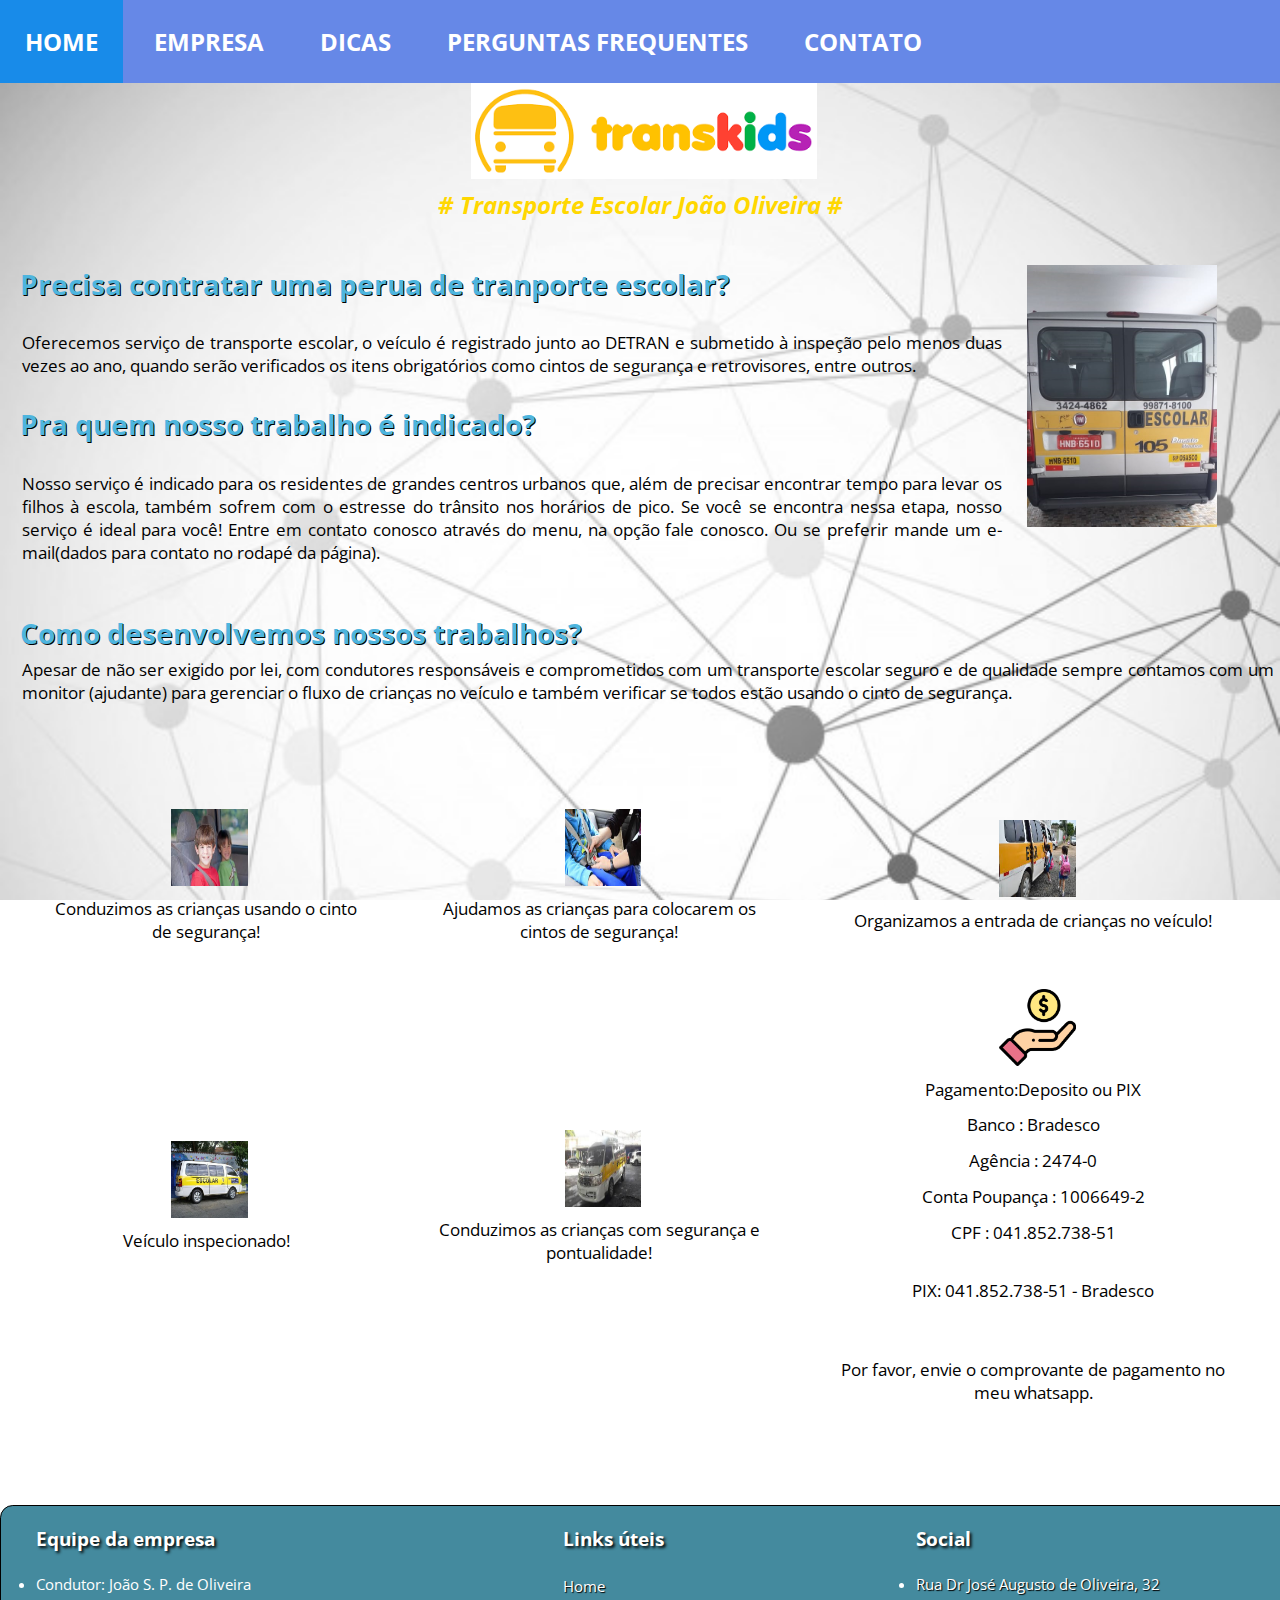
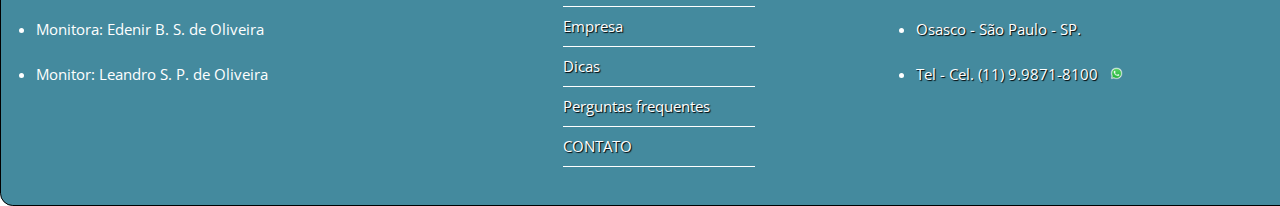
<file: index.html>
﻿<!doctype html>
<html>
<html lang="pt-br" />
<head>
    <meta name="google-site-verification" content="-AItvzbcC0KsBt-eZOSLvGnrsI5UBzWvLDnF7eVQIgg" /> 
	<link rel="stylesheet" type="text/css" href="tcmcss.css">
	<link rel="stylesheet" href="https://cdnjs.cloudflare.com/ajax/libs/font-awesome/4.7.0/css/font-awesome.min.css">
	<meta charset="utf-8"/>
	<title>Transporte Escolar João Oliveira</title>
</head>

<body id="pInde">
	
		
		<nav id="menu-h">
            <ul>
             <h2>   <li><a href="index.html">HOME</a></li>
                <li><a href="empresa.html">EMPRESA</a></li>
                <li><a href="portfolio.html">DICAS</a></li>
                <li><a href="pFrequentes.html">PERGUNTAS FREQUENTES</a></li>
                <li><a href="contato.html">CONTATO</a></li>
			</h2>	
            </ul>
		</nav>

		
	<center>
		<h1 align="center" class="log"><img class="log" src="trans-kid.png"></h1>
		<h2><i># Transporte Escolar João Oliveira #</i></h2>
		<br><br>
	</center>
	
	<div class="divTexto">
		<img src="perua03.jpg" align="right" id="imgSist"/>
		<h2 class="titPrin">Precisa contratar uma perua de tranporte escolar?</h2></br>
		<p align="justify">Oferecemos serviço de transporte escolar, o veículo é registrado junto ao DETRAN e submetido à inspeção pelo menos duas vezes ao ano, quando serão verificados os itens obrigatórios como cintos de segurança e retrovisores, entre outros.</p></br>
		
		<h2 class="titPrin">Pra quem nosso trabalho é indicado?</h2></br>
		<p align="justify">Nosso serviço é indicado  para os residentes de grandes centros urbanos que, além de precisar encontrar tempo para levar os filhos à escola, também sofrem com o estresse do trânsito nos horários de pico.   
			 Se você se encontra nessa etapa, nosso serviço é ideal para você! Entre em contato
		conosco através do menu, na opção fale conosco. Ou se preferir mande um e-mail(dados para contato no rodapé da página).</p></br></br>	
		
	</div>
	
	<div class="divTexto">
		<h2 class="titPrin">Como desenvolvemos nossos trabalhos?</h2>
		<p align="justify">Apesar de não ser exigido por lei, com condutores responsáveis e comprometidos com um transporte escolar seguro e de qualidade sempre contamos com um monitor (ajudante) para gerenciar o fluxo de crianças no veículo e também verificar se todos estão usando o cinto de segurança.</p>
	</div></br></br>
	
	<div align="center">
		<table cellspacing="40">
			<tr>
				<td align="center"><img src="crianças.png" class="icones"/>
					<p>Conduzimos as crianças usando o cinto de segurança!</p>
				</td>
				<td align="center"><img src="seguranca.png" class="icones"/>
					<p>Ajudamos as crianças para colocarem os cintos de segurança!</p>
				</td>
				<td align="center"><img src="seguro.png" class="icones"/>
					<p>Organizamos a entrada de crianças no veículo!</p>
				</td></tr></br>
				<tr>
					<td align="center"><img src="perua.png" class="icones"/>
						<p>Veículo inspecionado!</p>
					</td>
					<td align="center"><img src="veiculo.png" class="icones"/> 
						<p>Conduzimos as crianças com segurança e pontualidade!</p>
					</td>
					<td align="center"><img src="pagamento.png" class="icones"/>
						<p>Pagamento:Deposito ou PIX</p>
						<p>Banco : Bradesco</p>
                        <p>Agência : 2474-0 </p>
                        <p>Conta Poupança : 1006649-2</p>
                        <p>CPF : 041.852.738-51</p>
						<br/>
						<p>PIX: 041.852.738-51 - Bradesco</p>
						<br/><br/>
						<p>Por favor, envie o comprovante de pagamento no meu whatsapp.</p>
					</td>
				</table>
			</div><br/><br/><br/>
			
			<footer class="footer">
				<div class="content">
					<div class="footer-col">
						<h1>Equipe da empresa</h1>
						<ul class="func">
							<li>Condutor: João S. P. de Oliveira</li>
							<br/>
							<li>Monitora: Edenir B. S. de Oliveira</li>
							<br/>
							<li>Monitor: Leandro S. P. de Oliveira</li>
						</ul>						
					</div>
					
					<div class="footer-col">
						<h1>Links úteis</h1>
						<ul class="links-uteis">
							<li><a href="index.html">Home</a></li>
							<li><a href="empresa.html">Empresa</a></li>
							<li><a href="portfolio.html">Dicas</a></li>			
							<li><a href="pFrequentes.html">Perguntas frequentes</a></li>
							<li><a href="contato.html">CONTATO</a></li>
						</ul>
					</div>
					
					

					<div class="footer-col">
						<h1>Social</h1>
						<ul class="social">						
							<li>Rua Dr José Augusto de Oliveira, 32</li>
							<br/>
							<li>Osasco - São Paulo - SP.</li>
							<br/>
							<li>Tel - Cel. (11) 9.9871-8100 <img src="whatsapp.png"/></li>
						</ul>
					</div>	
		
		</footer>	
  </body>
</html>
</file>
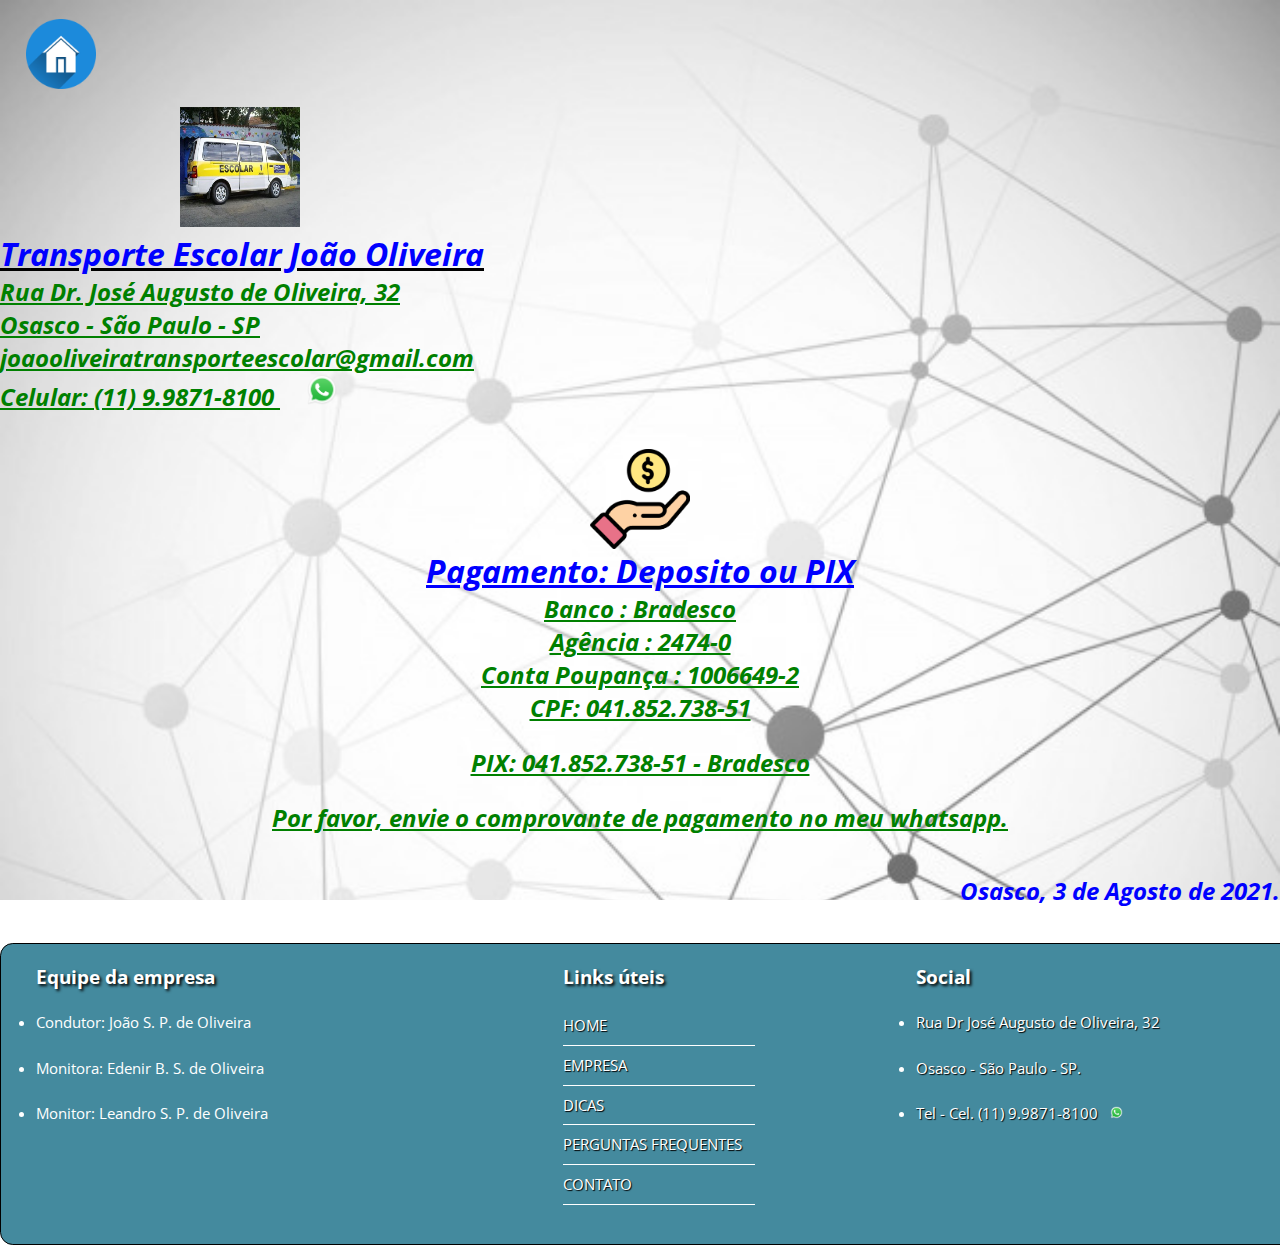
<file: contato.html>
<!doctype html>
<html>
<html lang="pt-br" />
<head>
	<link rel="stylesheet" type="text/css" href="tcmcss.css">
	<link rel="stylesheet" href="https://cdnjs.cloudflare.com/ajax/libs/font-awesome/4.7.0/css/font-awesome.min.css">
	<meta charset="utf-8"/>
    <meta name="viewport" content="width=device-width, initial-scale=1.0">
    <meta http-equiv="X-UA-Compatible" content="ie=edge">
    <title>Contato</title>
</head>
<body id="pcont">
    <a href="index.html"><img src="voltar.png" width="4%" /></a>

</br></br>
	<div class="contato">	
		<u><img src="perua.png" id="perua"/>		
<h1 align="left"> 
	<i>
		<font color=blue> Transporte Escolar João Oliveira</u></font>
	</i>
</h1>

<h2 align="left"> 
	<i>
		<font color=green><u>Rua Dr. José Augusto de Oliveira, 32</u></font>
	</i>
</h2>
  
	<h2 align="left"> 
		<i>
			<font color=green><u>Osasco - São Paulo - SP</u></font>
		</i>
	</h2>  

	<h2 align="left"> 
		<i>
			<font color=green><u>joaooliveiratransporteescolar@gmail.com</u></font>
		</i>
	</h2> 
	<ul>
		<h2 align="left"> 
			<i>
		<li><font color=green><u> Celular: (11) 9.9871-8100 <img src="whatsapp.png" id="imgwhatsapp"/></u></font></li>
			</i>
		</h2>  
	</ul> 
</div>
	</br>   </br>  
	
    
	<img src="pagamento.png" class="center"/>
	<h1 align="center"> 
		
		<i>
			<font color=blue><u>Pagamento: Deposito ou PIX </u></font>
		</i>
		<h1>
	
	<h2 align="center"> 
		<i>
			<font color=green><u>Banco : Bradesco</u></font>
		</i>
	</h2>  
	<h2 align="center"> 
		<i>
			<font color=green><u>Agência : 2474-0</u></font>
		</i>
	</h2>  	
	<h2 align="center"> 
		<i>
			<font color=green><u>Conta Poupança : 1006649-2</u></font>
		</i>
	</h2>  	
	<h2 align="center"> 
		<i>
			<font color=green><u>CPF: 041.852.738-51</h4></u></font>
		</i>
	</h2>  

</br>

	<h2 align="center"> 
		<i>
			<font color=green><u>PIX: 041.852.738-51 - Bradesco</h4></u></font>
		</i>
     
	</br>
		
		<h2 align="center"> 
			<i>
				<font color=green><u>Por favor, envie o comprovante de pagamento no meu whatsapp.</h4></u></font>
			</i>
		</h2>  
		<h2 align="center"> 
			<i>
				<font color=green><u></h4></u></font>
			</i>
		</h2>  
	</br></br>
<h2 align="right"> 
	<font color=blue><i><h4>Osasco, 3 de Agosto de 2021.</h4></i></font>
</h2>  


</br>  </br>  

		
			<footer class="footer">
				<div class="content">
					<div class="footer-col">
						<h1>Equipe da empresa</h1>
						<ul class="func">
							<li>Condutor: João S. P. de Oliveira</li>
						</br>
							<li>Monitora: Edenir B. S. de Oliveira</li>
						</br>
							<li>Monitor: Leandro S. P. de Oliveira</li>
						</ul>						
					 </div> 
                    </div>
				
					
					<div class="footer-col">
						<h1>Links úteis</h1>
						<ul class="links-uteis">
							<li><a href="index.html">HOME</a></li>
							<li><a href="empresa.html">EMPRESA</a></li>
							<li><a href="portfolio.html">DICAS</a></li>			
							<li><a href="pFrequentes.html">PERGUNTAS FREQUENTES</a></li>
							<li><a href="contato.html">CONTATO</a></li>
						</ul>
					</div>

					<div class="footer-col">
						<h1>Social</h1>
						   <ul class="social">						
							  <li>Rua Dr José Augusto de Oliveira, 32</li>
							</br>
							  <li>Osasco - São Paulo - SP.</li>
							</br>
							  <li>Tel - Cel. (11) 9.9871-8100 <img src="whatsapp.png"/></li>
						   </ul>
					</div>	
		   </footer>	
      </body>
</html>
</file>
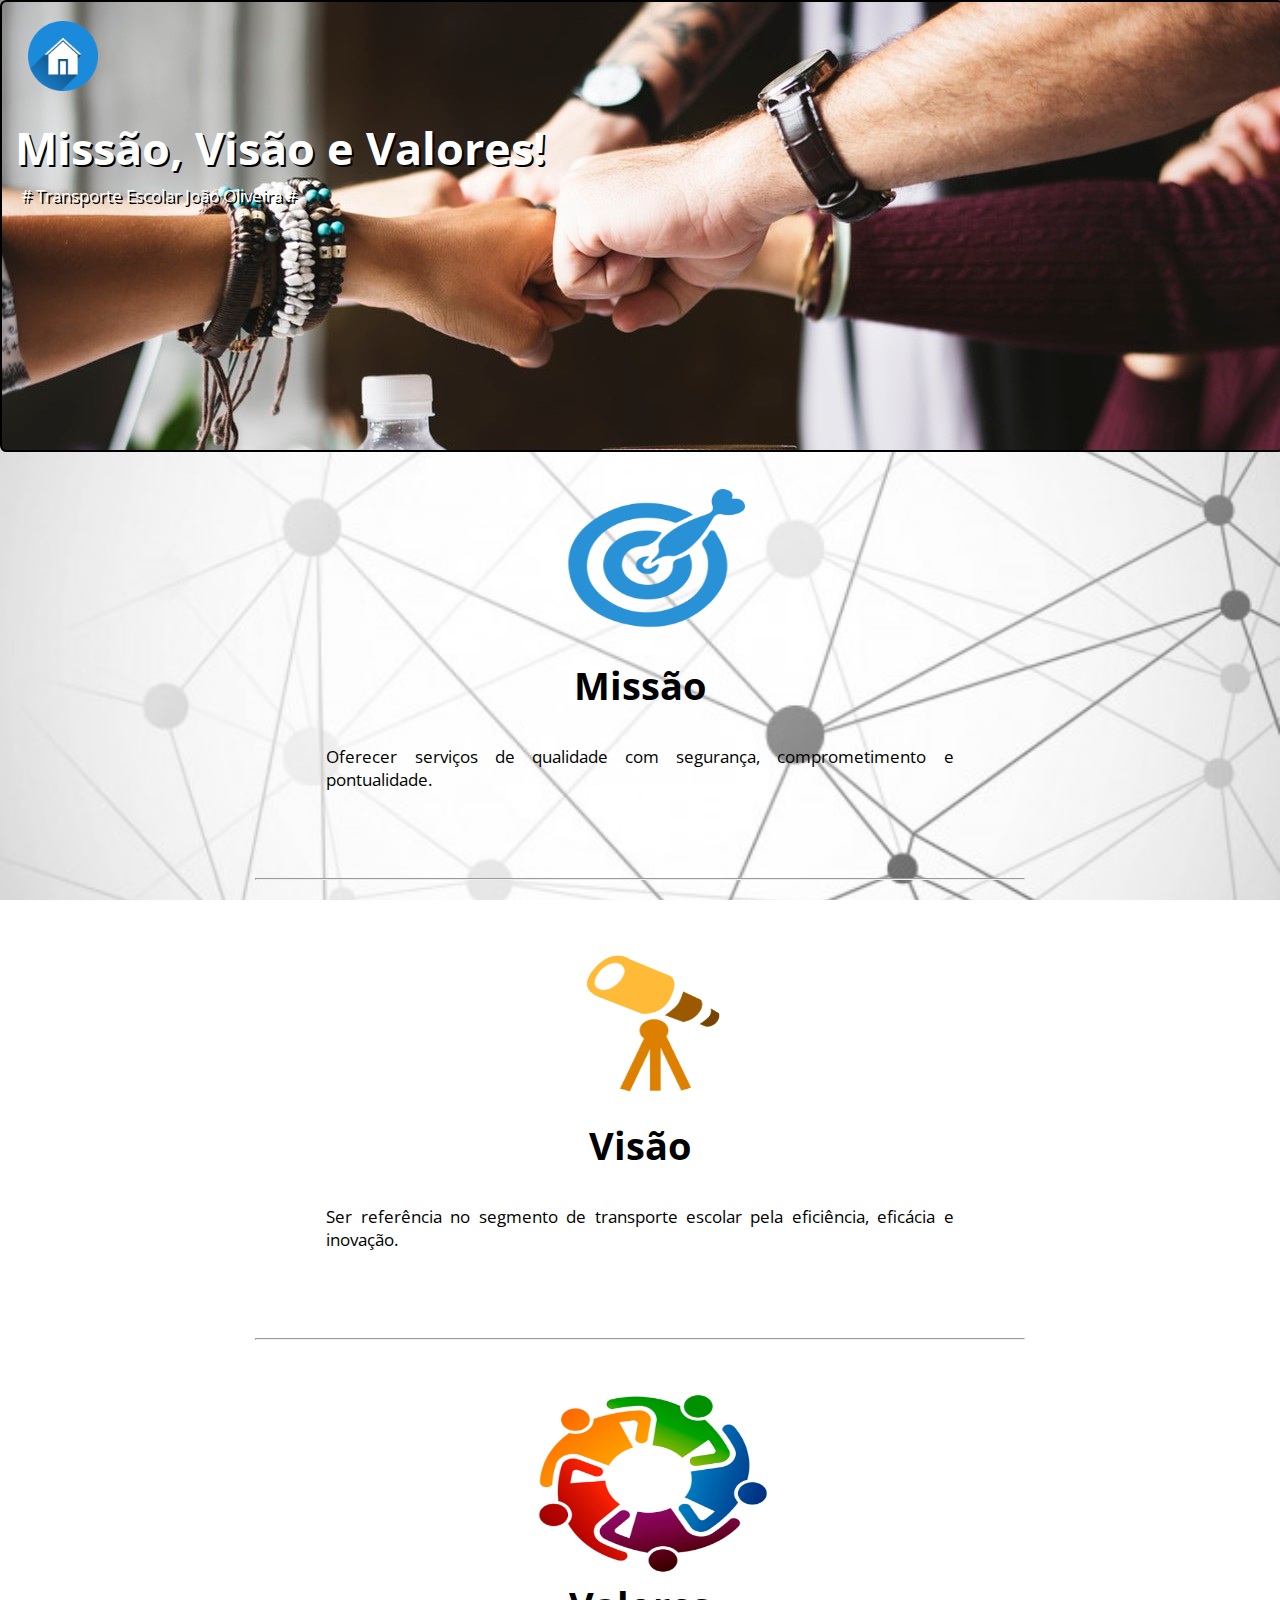
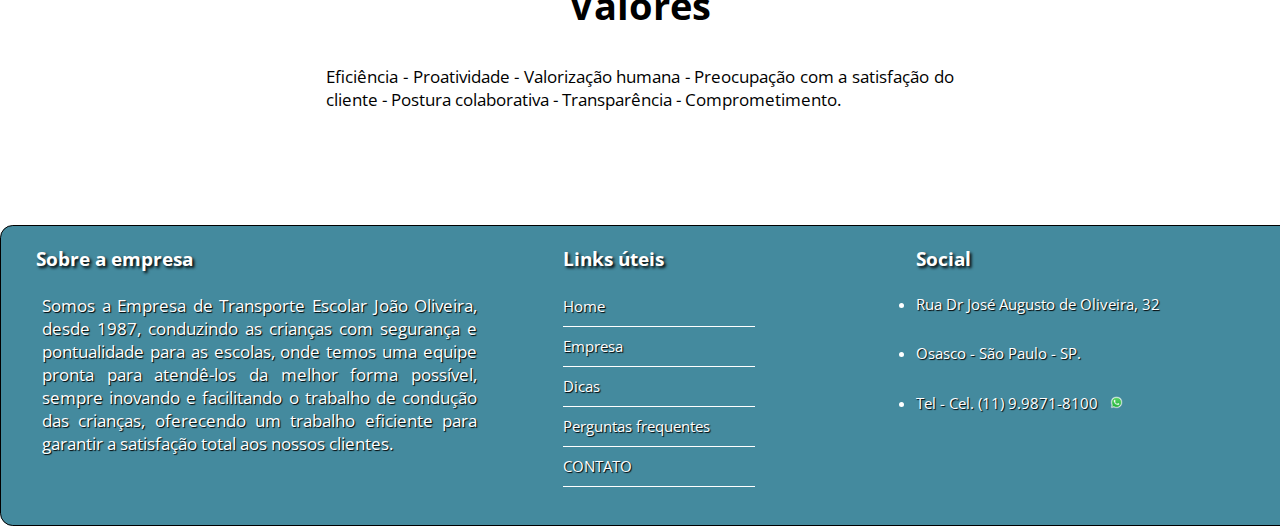
<file: empresa.html>
<!doctype html>
<html>
<html lang="pt-br" />
<head>
	<link rel="stylesheet" type="text/css" href="tcmcss.css">
	<link rel="stylesheet" href="https://cdnjs.cloudflare.com/ajax/libs/font-awesome/4.7.0/css/font-awesome.min.css">
    <meta charset="utf-8"/>
	<title>Serviços</title>
</head>

<body id="bEmp"> 
	<div id="equip">
		<a href="index.html"><img src="voltar.png" width="4%"/></a>
		
		<div id="mvv">
			<h3>Missão, Visão e Valores!</h3>
			<p># Transporte Escolar João Oliveira #</p>
		</div>
	</div><br/>
	<center>
		
		<section id="MiViVa">
			
			<img class="valores" src="missao.png"><br/>
			<div class="txtCenter">
				<h3 class="titEmpresa">Missão</h3><br/>
				<p align="justify">Oferecer serviços de qualidade com segurança, comprometimento e pontualidade.</p>
			</div><br/><br/><br/><hr><br/><br/>
			
			<img class="valores" src="visao.png">
			<div class="txtCenter">
				<h3 class="titEmpresa">Visão</h3><br/>
				<p align="justify">Ser referência no segmento de transporte escolar pela eficiência, eficácia e inovação.</p>
			</div><br/><br/><br/><hr><br/><br/>
			
			<img class="valores" src="valores.png">
			<div class="txtCenter">
				<h3 class="titEmpresa">Valores</h3><br/>
				<p align="justify">Eficiência - Proatividade - Valorização humana - Preocupação com a satisfação do cliente - Postura colaborativa - Transparência - Comprometimento.</p>
			</div>
			
		</section><br/><br/><br/><br/>
	</center>
	
	<footer class="footer">
		<div class="content">
			<div class="footer-col">
				<h1>Sobre a empresa</h1>
				<p class="sobre" align="justify">Somos a Empresa de Transporte Escolar João Oliveira, desde 1987, conduzindo as crianças com segurança e pontualidade para as escolas, onde temos uma equipe pronta para atendê-los da melhor forma possível, sempre inovando e facilitando o trabalho de condução das crianças, oferecendo um trabalho eficiente para garantir a satisfação total aos nossos clientes.</p>	
			</div>
			
			<div class="footer-col">
						<h1>Links úteis</h1>
						<ul class="links-uteis">
						<li><a href="index.html">Home</a></li>
						<li><a href="empresa.html">Empresa</a></li>
						<li><a href="portfolio.html">Dicas</a></li>			
						<li><a href="pFrequentes.html">Perguntas frequentes</a></li>
						<li><a href="contato.html">CONTATO</a></li>	
						</ul>
					</div>
					
					

					<div class="footer-col">
						<h1>Social</h1>
						<ul class="social">						
							<li>Rua Dr José Augusto de Oliveira, 32</li>
							<br/>
							<li>Osasco - São Paulo - SP.</li>
							<br/>
							<li>Tel - Cel. (11) 9.9871-8100 <img src="whatsapp.png"/></li>
						</ul>
					</div>	
</footer>	


</body> 
</html>
</file>
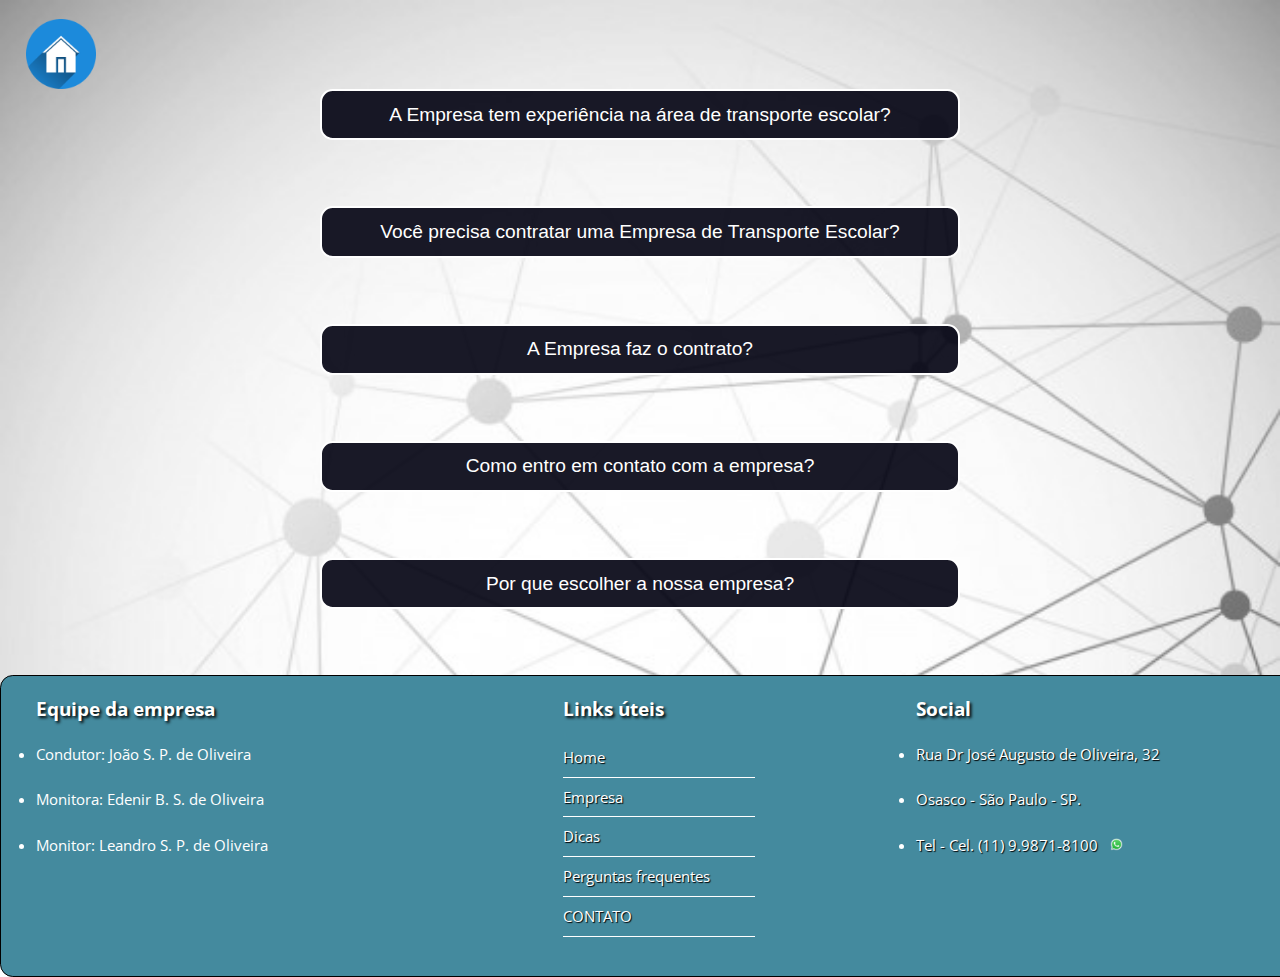
<file: pFrequentes.html>
<!doctype html>
<html>
<html lang="pt-br" />
<head>
	<link rel="stylesheet" type="text/css" href="tcmcss.css">
	<script src="tcm.js"></script>
	<meta charset="utf-8" />
	<title>Perguntas frequentes</title>
</head>

<body id="pFreq">
	<a href="index.html"><img src="voltar.png" width="4%"/></a>
	
	<center>		
		<input type="button" value="A Empresa tem experiência na área de transporte escolar?" onClick="mostrar('pg2')" /><br>		
		<div id="pg2" class="hidden">
			<p>Sim, desde 1987 a empresa TRANSPORTE ESCOLAR JOÃO OLIVEIRA atua nessa área. Com muito esforço e dedicação conduzindo as crianças nas escolas, cumprindo o que foi ajustado no contrato.</p><br>
		</div><br><br>

		<input type="button" value="Você precisa contratar uma Empresa de Transporte Escolar?" onClick="mostrar('pg1')" /><br>	
		<div id="pg1" class="hidden">
			<p>Entre em contato conosco e faça um orçamento sem compromisso!     Atendemos crianças de qualquer idade, desde pré até o ensino médio.</p>
		</div><br><br>
		<input type="button" value="A Empresa faz o contrato?" onClick="mostrar('pg3')" /><br>		
		<div id="pg3" class="hidden">
			<p>Feita todas essas verificações, agora é a vez do contrato. Deve conter a identificação e o telefone das partes, bem como: endereço e horário de saída e chegada; período de vigência; valor da mensalidade; data e forma de pagamento; índice de forma de reajuste; percentual de multa e encargos por atraso de pagamento.</p>
		</div><br><br>
		
		<input type="button" value="Como entro em contato com a empresa?" onClick="mostrar('pg4')" /><br>		
		<div id="pg4" class="hidden">
			<p>Através de  informações na aba CONTATO.</p><br>
			
		</div><br><br>
		
		<input type="button" value="Por que escolher a nossa empresa?" onClick="mostrar('pg5')" /><br>		
		<div id="pg5" class="hidden">
			<p>Porque nós da TRANSPORTE ESCOLAR JOÃO OLIVEIRA (TRANS-KIDS), oferecemos serviços de qualidade, com pontualidade, comprometimento e preço compatível com o mercado, além disso, temos uma equipe qualificada e focada na área de transporte escolar, o que consequentemente gera qualidade nos serviços prestados!</p>
		</div><br><br>					
	</center>	



<footer class="footer">
	<div class="content">
		<div class="footer-col">
			<h1>Equipe da empresa</h1>
			<ul class="func">
				<li>Condutor: João S. P. de Oliveira</li>
				<br/>
				<li>Monitora: Edenir B. S. de Oliveira</li>
				<br/>
				<li>Monitor: Leandro S. P. de Oliveira</li>
			</ul>						
		</div>
		
		<div class="footer-col">
			<h1>Links úteis</h1>
			<ul class="links-uteis">
				<li><a href="index.html">Home</a></li>
				<li><a href="empresa.html">Empresa</a></li>
				<li><a href="portfolio.html">Dicas</a></li>			
				<li><a href="pFrequentes.html">Perguntas frequentes</a></li>
				<li><a href="contato.html">CONTATO</a></li>
			</ul>
		</div>
		
		

		<div class="footer-col">
			<h1>Social</h1>
			<ul class="social">						
				<li>Rua Dr José Augusto de Oliveira, 32</li>
				<br/>
				<li>Osasco - São Paulo - SP.</li>
				<br/>
				<li>Tel - Cel. (11) 9.9871-8100 <img src="whatsapp.png"/></li>
			</ul>
		</div>	

</footer>	
</body>
</html>
</file>
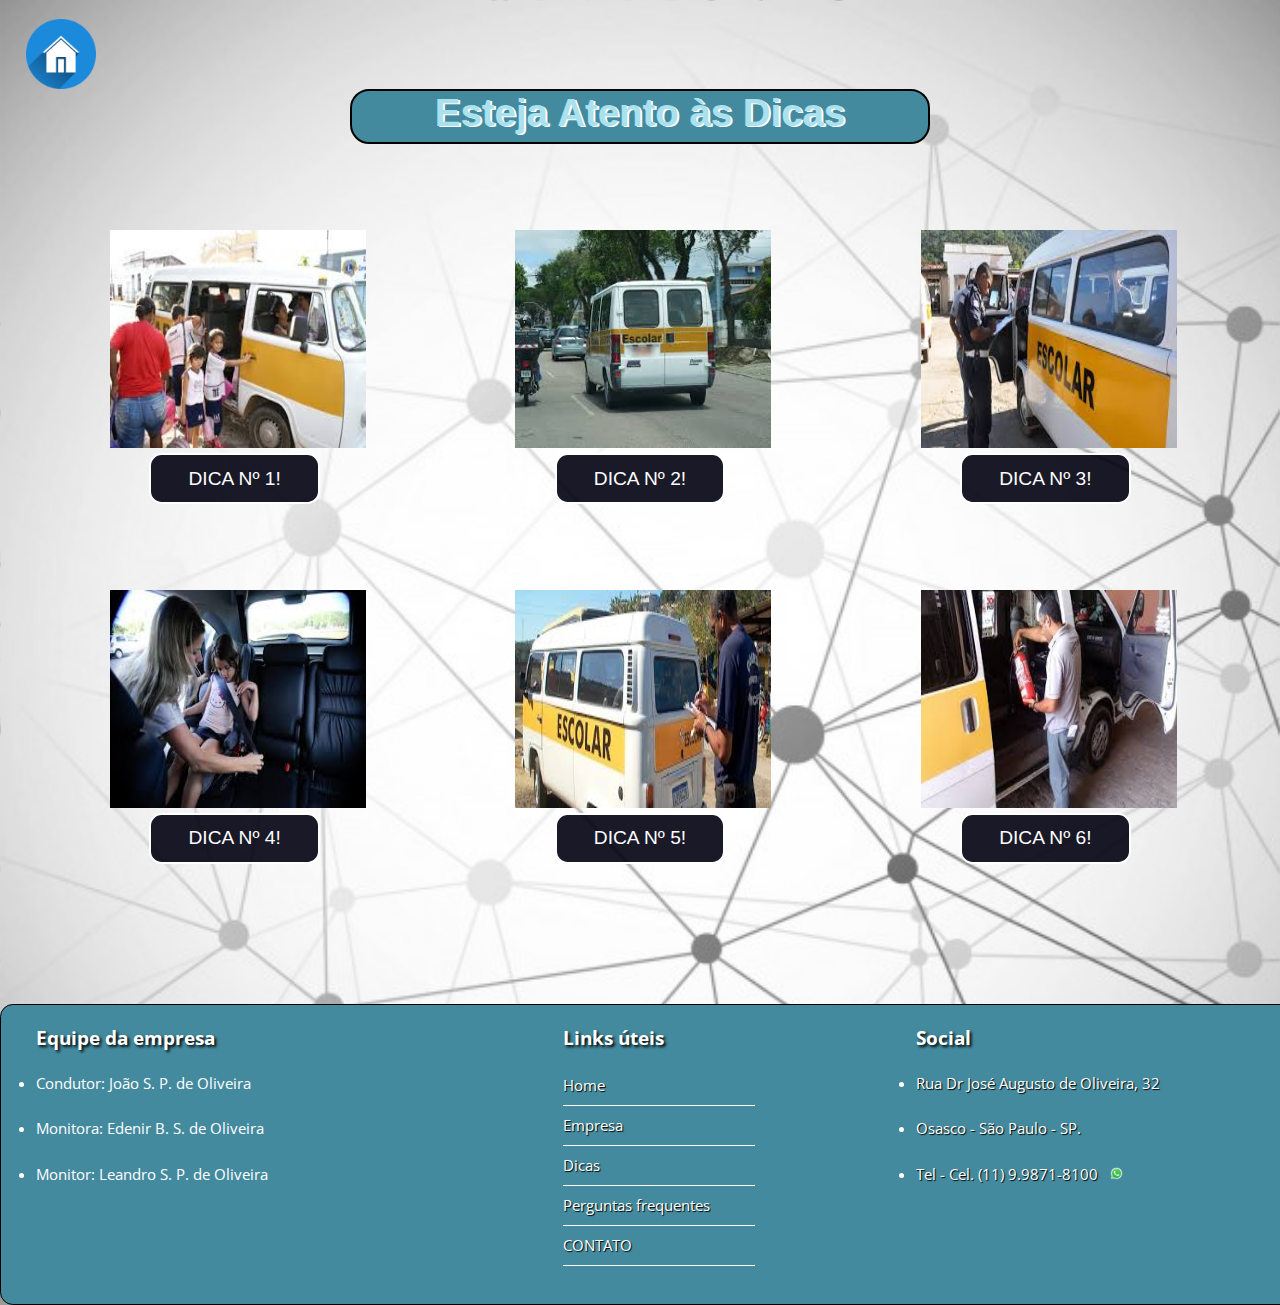
<file: portfolio.html>
<!doctype html>
<html>
<html lang="pt-br" />
<head>
	<link rel="stylesheet" href="https://cdnjs.cloudflare.com/ajax/libs/font-awesome/4.7.0/css/font-awesome.min.css">
	<link rel="stylesheet" type="text/css" href="tcmcss.css">
	<script src="tcm.js"></script>
	<meta charset="utf-8" />
	<title>Empresa</title>
</head>

<body id="bEmpresa">

	<a href="index.html"><img src="voltar.png" width="4%"/></a>
	
	
	
	<div class="titPrin2" align="center">
		<h2>Esteja Atento às Dicas</h2>
	</div>
	
	<div align="center" class="portDiv">
		<table>
			<tr>
				<td align="center"><img class="imgPort" src="escolha.jpg"/>
					<input class="serv" type="button" value="DICA Nº 1!" onclick="mostrar('pg6')" /><br>
					<div id="pg6" class="hidden2">  
						<p> No momento de escolher algum transporte escolar para seu filho, é preciso ficar atento a aspectos muito importantes. Isso porque, antes de tudo, é preciso ter confiança de que o serviço prestado será seguro.</p>
					</div>
				</td>
				
				<td align="center"><img class="imgPort" src="profissionais.jpg"/>
					<input class="serv" type="button" value="DICA Nº 2!" onclick="mostrar('pg7')" /><br>
					<div id="pg7" class="hidden2"> 
						<p>Procure referências dos profissionais que realizam o transporte de alunos. A própria escola e os pais das crianças podem ajudar.</p>
					</div>
				</td>
				
				<td align="center"><img class="imgPort" src="habilitacao.jpg" />
					<input type="button" value="DICA Nº 3!" onclick="mostrar('pg8')" /><br>
					<div id="pg8" class="hidden2">
						<p>Peça para conferir a habilitação do condutor. Ela precisa ser D ou E. Além disso, o motorista precisa ter concluído o curso de especialização para transporte escolar.</p>
					</div>
				</td>
			</tr></br>
			
			<tr>
				<td align="center"><img class="imgPort" src="cintoseguranca.jpg" />					
					<input type="button" value="DICA Nº 4!" onclick="mostrar('pg9')" /><br>
					<div id="pg9" class="hidden2">
						<p>Certifique-se da segurança do veículo que realizará o transporte. É necessário que haja cinto de segurança suficiente para o número total de crianças que ele pode carregar.
						</div>
					</td>
					
					<td align="center"><img class="imgPort" src="vistoria.jpg" />						 
						<input type="button" value="DICA Nº 5!" onclick="mostrar('pg10')" /><br>
						<div id="pg10" class="hidden2">
							<p>Constate as condições dos equipamentos obrigatórios, como lanternas, espelho retrovisor, etc..
							</div>
							
						</td>
						
						<td align="center"><img class="imgPort" src="extintor.jpg" />				   
							<input type="button" value="DICA Nº 6!" onclick="mostrar('pg11')" /><br>
							<div id="pg11" class="hidden2">
								<p>Observe se as janelas têm trava de segurança.Priorize as condições de higiene e conforto para seu filho.</p>
							</div>
						</td>
					</table>
				</div>
			</tr><br/><br/><br/>
			
			
			<footer class="footer">
				<div class="content">
					<div class="footer-col">
						<h1>Equipe da empresa</h1>
						<ul class="func">
							<li>Condutor: João S. P. de Oliveira</li>
							<br/>
							<li>Monitora: Edenir B. S. de Oliveira</li>
							<br/>
							<li>Monitor: Leandro S. P. de Oliveira</li>
						</ul>						
					</div>
					
					<div class="footer-col">
						<h1>Links úteis</h1>
						<ul class="links-uteis">
							<li><a href="index.html">Home</a></li>
							<li><a href="empresa.html">Empresa</a></li>
							<li><a href="portfolio.html">Dicas</a></li>			
							<li><a href="pFrequentes.html">Perguntas frequentes</a></li>
							<li><a href="contato.html">CONTATO</a></li>
						</ul>
					</div>
					
					

					<div class="footer-col">
						<h1>Social</h1>
						<ul class="social">						
							<li>Rua Dr José Augusto de Oliveira, 32</li>
							<br/>
							<li>Osasco - São Paulo - SP.</li>
							<br/>
							<li>Tel - Cel. (11) 9.9871-8100 <img src="whatsapp.png"/></li>
						</ul>
					</div>	
		
		</footer>	
  </body>
</html>
</file>
<file: tcmcss.css>
/*acrescentei*/
@import url('https://fonts.googleapis.com/css2?family=Open+Sans&display=swap');

* {
	margin: 0 auto;
	padding: 0;
	box-sizing: boder-box;
	font-family: 'Open Sans', sans-serif;
}

#menu-h ul {
	list-style: none;
	padding: 0;
	background-color: rgb(102, 136, 231);
	/*  rgb(37, 37, 39)  */
}

#menu-h ul li {
	display: inline;
}

#menu-h ul li a {
	color: #FFF;
	padding: 25px;/*20*/
	display: inline-block;
	text-decoration: none;
	transition: background .4s;
}

#menu-h ul li a:hover {
	background-color: rgb(24, 139, 233);
}



 li img {
	width: 13px;/*35 15*/
	height: 13px;/*35 15*/

}

#imgwhatsapp 
 {
 	width:32px;
 	height:32px;
 }	

.carousel-item img {
	width: 1200px;
	height: 420px;

}

.container {
	width: 100%;
}

.log img {
	width: 90%;/*40*/
}



/*ate aqui*/
 
 
 
 @charset "UTF-8";
 {
 	padding: 0px;
 	margin: 0px;
 }

 * {
 	padding: 0;
 	margin: 0;
 }
 
 
 /*-------------------------PÁGINA PRINCIPAL(HOME)----------------------------*/
/* nav
 {
 	background-color:rgba(0,0,16,.9);
 	border-radius:5px;
 	width: 11vw;
 	 height:45%; 
 	top:15%;
 	left: -150px;//-150
 	position:absolute;
 	transition: all .7s; /* efeito de transição para a barra de nav. dura 0.7 segundos
 }*/
 
 img
 {
 	/*padding-top: 0.5%;
 	padding-left: 0.5%;*/
 	width: 70px;/*70 */
	/*150*/
	margin-left: 2%;
 }
 .log 
 {
 	width:30vw;//15
 	
 }

 h2
 {
 color:#FFD700;	
 }

 a img
 {
 	padding-right:1.2vw;
 	padding-top:1.5vw;
 	vertical-align: top;
 	
 }


 .divTexto /* margem para o texto na página principal*/
 {
 	padding-left:1.2vw;
 }

 .icones /*icones na página home*/
 {
 	float:center;
 	width:6vw;/*3.5  18  16*/
 	height:6vw;/*3.5  18 12*/
 	
 }

 
 .menu
 {
 	list-style:none; 
 	float:left; 
	 padding-top: 10px; //20
	padding-bottom: 0.5px;
 }

 .menu li
 {
 	position:relative; 
 	float:left;
 	font-weight:600;
 	font-size:5vw;
 	width: 100%;
	 display: inline-block;
 	/* asdasdasd */
 }

 /*Links do Menu principal*/
 .menu li a
 {
 	color:white;
 	font-size:1.3vw;
 	text-decoration:none;
 	padding:10px 20px;
 	display:block;
 }

 .menu li a:hover
 {
 	background:#abe1ed;
 	color:black; 
 	-moz-box-shadow:0 3px 10px 0 #CCC; 
 	-webkit-box-shadow:0 3px 10px 0 #ccc; 
 	text-shadow:0px 0px 5px #fff; 
 	height:20%;
 }

 /* Sub-menu*/
 .menu li ul
 {
 	position:absolute; 
 	top:35px; //35
 	left:70%;//70
 	background-color:rgba(0,0,16,.9); 
 	display:none;
 	border-radius:5px;//5
 }   

 /* Links do sub-menu*/
 .menu li ul li
 {
 	display:block; 
 	width:120px;
 }
 
 .menu li:hover ul, .menu li.over ul
 {
 	display:block;
 	z-index:1;
 }
 

 label /*Label do menu principal, com o logo da empresa*/
 {
 	
 	padding: 50px;
 	position: absolute;
 	z-index: 1; /*faz com que um elemento fique na frente do outro*/   
 }
 
 label:hover 
 {
 	cursor:pointer;
 }
 

 .ContLbl /*Labels da página contato*/
 {
 	position:relative;
 	width:90px;
 	font-size:1.5vw;
 	cursor:auto;
 }
 
 
 ul
 {
 	
 	font-family: Arial;
 	list-style: none;
 	
 }
 
 
 
 #chec /*botão checkbox input[type="checkbox"] */
 {
 	display:none; /*para o botão checkbox não aparecer*/
 	
 }
 
 input[type="checkbox"]:checked ~ nav /*quando o botão checkbox for acionado ele vai fazer uma ação na barra de nav. */
 {
 	transform: translateX(150px); /*vai 350px no eixo x para a direita*/
 }
 
 ol
 {
 	list-style:none;
 }
 
 #Princ /* Id do Body principal*/
 {
 	background-image:url(fundoFour.jpg);
 	background-attachment:fixed;
 	background-size:100%;
 	font-family:Segoe UI Black; 
 	color:#1a1a1a;
 }

 p
 {
 	font-size:1.3vw;
 	padding: .5vw .5vw;

 }

 .titPrin1
 {
 	color:#2d3036;
 	text-shadow:1px 1px white;
 	padding-left:5px;
 	font-size:2.2vw;
 	
 }

 .titPrin /*Título h2*/
 {
 	color:#4eb5de;
 	text-shadow:1px 1px black;
 	padding-left:5px;
 	font-size:2.2vw;
 	
 }


 #imgSist /* imagem do pc na página home*/
 {
 	width:15%;/*25*/
 	height:15%;/*25*/
 	padding-right:5%;
 	
 }

 


 /*----------------------------------Footer----------------------------*/

 .footer /*Rodapé*/
 {
 	float:left;
 	background:#448a9e;
 	color:#fff;
 	height:30%;
 	width:100%;
 	padding:1.5vw;
 	position:bottom;
 	border: 1px solid black;
 	border-radius:1vw;
 }

 .footer-col
 {
 	width:100%;
 	float:left;
 	margin-bottom:1.5vw;
 }


 .footer-col h1
 {
 	font-size:1.5vw;
 	margin-bottom:1.2vw;
 	text-shadow:2px 2px 3px black; 
 }

 .footer-col .links-uteis li
 {
 	font-size:1.2vw;
 	padding:0.7vw 0;
 	border-bottom: 1px solid #fff;
 	text-shadow:2px 2px 5px black; 
 }
 
 .footer-col .links-uteis li a,  .footer-col .social li 
 {
 	font-size:1.2vw;
 	text-decoration:none;
 	color:#fff;
 	text-shadow:1px 1px 1px black; 
 }	 
 
 .sobre
 {
 	text-shadow:1px 1px 1px black; 
 }
 
 .footer-col .links-uteis li a:hover,  .footer-col .social li a:hover
 {
 	
 	color:black;
 }	 
 
 .social .fa
 {
 	padding:10px 0;
 	font-size:2vw;
 	margin-right:5px;
 	text-shadow:3px 3px 3px black; 
 	
 	
 }
 
 /*-------------------------Coluna do Footer ----------------------------*/
 
 .footer-col
 {
 	width:35%;  /*45*/
 	padding-left:1.2vw;
 } 
 
 .footer-col:nth-child(2)

 {
 	width:15%;
 	margin-left: 5%;
 } 

 .footer-col:nth-child(3)
 {
 	width:30%;
 	float:right;
 } 

 .func 
 {
 	list-style:disc;
 }

 .func li
 {
 	padding-top:0.5vw;
 	font-size:1.2vw;
 }

.social 
 {
 	list-style:disc;
 }
 
 .social li
 {
 	padding-top:0.5vw;
 	font-size:1.2vw;
 }


 /*-------------------------PÁGINA CONTATO----------------------------*/


 #Cont
 {
 	background-image: url(form.jpg);
 	background-attachment:fixed;
 	background-repeat:no-repeat;
 	background-size:cover;
 	font-size:1.2vw;
 	font-family:Franklin Gothic Heavy;
 	color:white;
 	text-shadow:3px 3px black;
 	padding-bottom:3%;
 	
 }

 form
 {
 	background-color:rgba(28, 108, 158,0.6);
 	width: 65%;
 	border-radius: 2vw;
 	padding-top: 3%;
 	padding-bottom: 3%;

 }


 input[type="text"]
 {
 	
 	border-radius:5px;
 	float:right;
 	width: 17vw;
 	
 }

 input[type="tel"], input[type="email"]
 {
 	border-radius:5px;
 	float:right;
 	width: 14vw;
 }

 input[type="submit"], input[type="reset"] 
 {
 	border-radius:10px;
 	width:10%;
 	
 }

 textarea
 {
 	width: 25vw;
 }

 select
 {
 	width: 8vw;
 }

 .hrCont
 {
 	width:100%;
 }


 /*-------------------------PÁGINA EMPRESA ----------------------------*/
 .pEmpresa /* parágrafo na página empresa */
 {
 	color: white;
 	padding-left: 1.2vw;
 	padding-right: 1.2vw;
 }

 #bEmp /*Body da página empresa*/
 {
 	background-image:url();
 	font-family:Verdana;
 	font-size:1.5vw;
 }

 hr
 {
 	width:60%;
 }

 .TitEmpresa
 {
 	color:white;
 	font-size: 4vw;
 	text-align:center;
 } 

 #equip
 {
 	background-image:url("equipe.jpeg");
 	background-attachment:fixed;
 	background-size:100%;
 	width:100%;
 	height:35vw;
 	border-radius:0.5vw;
 	border: solid 2px;
 	
 }

 #mvv
 {
 	color:white;
 	font-size:3vw;
 	padding-top:2vw;
 	padding-left:1vw;
 	text-shadow:2px 2px black;
 }

 .valores /* classe para editar os ícones */
 {
 	float:center;
 	width:18vw;
 	height:14vw;
 }

 .txtCenter /* DIV para centralizar o texto da página */
 {
 	width:50%
 }
 
 .titEmpresa
 {
 	font-size:3vw;
 }


 /*-------------------------PÁGINA PERGUNTAS FREQUENTES----------------------------*/
 #pFreq 
 {
 	background-image:url(fundoFour.jpg);/*conex.jpg     */
 	background-attachment:fixed;
 	background-size:100%;
 	font-family:Arial;
 }

 #bEmp
 {
 	background-image:url(fundoFour.jpg);/*conex.jpg     */
 	background-attachment:fixed;
 	background-size:100%;
 	font-family:Arial;
 }

 #pcont
 {
 	background-image:url(fundoFour.jpg);/*conex.jpg     */
 	background-attachment:fixed;
 	background-size:100%;
 	font-family:Arial;
 }

 #pInde
 {
	background-image:url(fundoFour.jpg);/*conex.jpg     */
	background-attachment:fixed;
	background-size:100%;
	font-family:Arial;
}

 .hidden
 {
 	display:none;
 	width:50%;
 	text-align:justify;
 }


 input[type="button"]
 {
 	display:block;
 	width:50%;
 	height:4vw;
 	font-family:Arial;
 	font-size:1.5vw;
 	border-color:black;
 	border-radius:1vw;
 	background-color:rgba(0,0,16,.9);
 	color:white;
 	border: 2px solid white;
 	
 }

 input[type="button"]:hover
 {
 	cursor:pointer;
 	background:#abe1ed; 
 	text-shadow: 2px 1px black;
 	border: 2px solid black;
 	
 }

 #pg1, #pg2, #pg3, #pg4, #pg5, #pg6, 
 #pg7, #pg8, #pg9, #pg10, #pg11
 {
 	border: 2px solid black;
 	background-color:#fff;
 	border-radius: 1vw;
 	color: black;	
 	text-align:left;
 }




 .pgt li
 {
 	list-style: disc;
 	margin-left:25%;
 	font-size:1.2vw;

 }


 /*---------------------------------- PÁGINA PORTFOLIO ------------------------------------*/
 #bEmpresa
 {
 	background-image:url(fundoFour.jpg);
 	background-size:100%;
 	font-family:Arial;
 }



 .imgPort
 {
 	width: 20vw;/*20*/
 	height: 17vw;
 }

 .portDiv table
 {
 	border-spacing: 5vw;
 	width:100%;
 	
 }

 .portDiv td
 {
 	width:30vw;/*30*/
 }

 .hidden2
 {
 	display:none;
 	width:90%;
 	text-align:justify;
 }

 .titPrin2 h2
 {
 	font-family:Arial;
 	font-size:3vw;
 	background-color:#448a9e;
 	color:#abe1ed;
 	border-radius:1.5vw;
 	border: 2px solid black;
 	width: 45%;
 	height:4vw;
 	text-shadow: 2px 1px white;
 	
 }

 .center
 {
   margin-left: auto;
   margin-right: auto;
   display: block;
   width: 100px;/*35 15*/
   height: 100px;/*35 15*/
 }

 #perua
 {
	margin-left: 180px; 
	width: 120px;/*35 15*/
	height: 120px;/*35 15*/
 }
</file>
